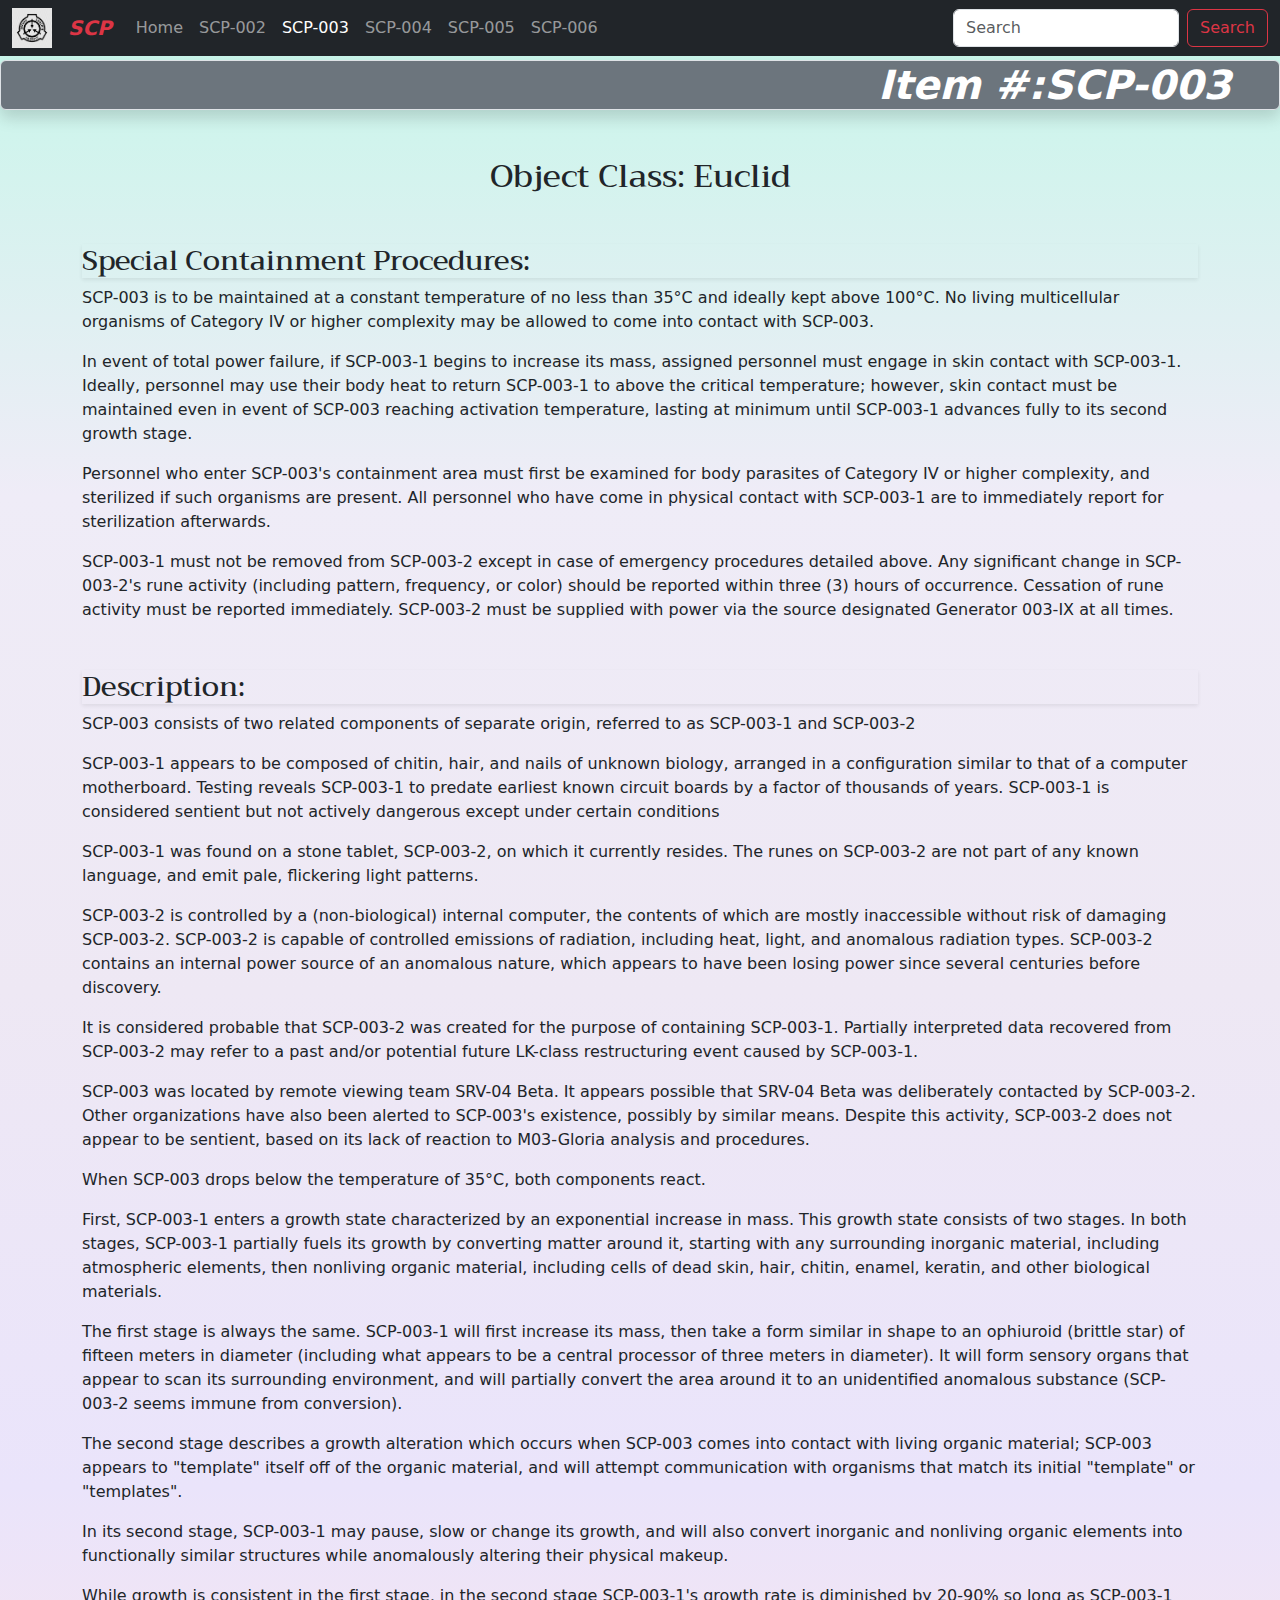
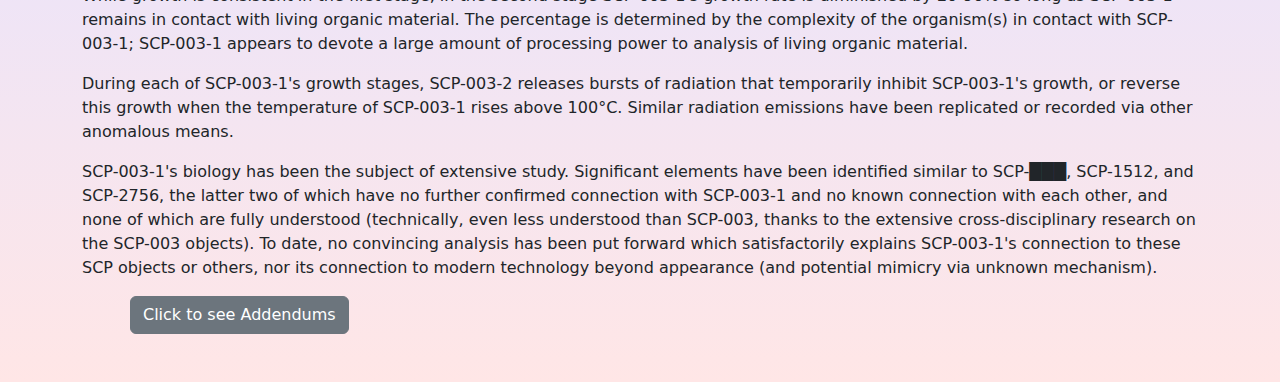
<file: SCP/SCP-003.html>
<!DOCTYPE html>
<html lang="en">
<head>
    <meta charset="UTF-8">
    <meta name="viewport" content="width=device-width, initial-scale=1.0">
    <title>Document</title>
    <link href="https://cdn.jsdelivr.net/npm/bootstrap@5.3.3/dist/css/bootstrap.min.css" rel="stylesheet">
    <link rel="stylesheet" href="https://fonts.googleapis.com/css?family=Trirong">
    <link rel="stylesheet" href="styles/styles.css">
</head>
<body>
    <nav class="navbar navbar-expand-lg navbar-dark bg-dark">
        <div class="container-fluid">
            <img src="scp images/icon.jpg" alt="" style="height: 40px;">
           
            <a class="navbar-brand text-danger fw-bold fst-italic ms-3" href="#">
                <i class="fas fa-shield-alt"></i   >SCP
            </a>
    
            <button class="navbar-toggler" type="button" data-bs-toggle="collapse" data-bs-target="#navbarSupportedContent" aria-controls="navbarSupportedContent" aria-expanded="false" aria-label="Toggle navigation">
                <span class="navbar-toggler-icon"></span>
            </button>
    
         
            <div class="collapse navbar-collapse" id="navbarSupportedContent">
                <ul class="navbar-nav me-auto mb-2 mb-lg-0">
                    <li class="nav-item">
                        <a class="nav-link " href="index.html">Home</a>
                    </li>
                    <li class="nav-item">
                        <a class="nav-link " href="SCP-002.html">SCP-002</a>
                    </li>
                    <li class="nav-item">
                        <a class="nav-link nav-item active" href="SCP-003.html">SCP-003</a>
                    </li>
                    <li class="nav-item">
                        <a class="nav-link" href="SCP-004.html">SCP-004</a>
                    </li>
                    <li class="nav-item">
                        <a class="nav-link" href="SCP-005.html">SCP-005</a>
                    </li>
                    <li class="nav-item">
                        <a class="nav-link" href="SCP-006.html">SCP-006</a>
                    </li>
                </ul>
    
                <!-- Search Form -->
                <form class="d-flex">
                    <input class="form-control me-2" type="search" placeholder="Search" aria-label="Search">
                    <button class="btn btn-outline-danger" type="submit">Search</button>
                </form>
            </div>
        </div>
    </nav>
    <div class="text-end">
        <h1 class=" pe-5 mt-1 text-white bg-secondary  rounded border shadow fw-bold fst-italic">Item #:SCP-003</h1>
    </div>
    <div class="container my-5"> 
        <h2 >Object Class: Euclid</h2>
    </div>
    <div class="container my-5">
        <h3 class="shadow-sm">Special Containment Procedures:</h3>
        <p>SCP-003 is to be maintained at a constant temperature of no less than 35°C and ideally kept above 100°C. No living multicellular organisms of Category IV or higher complexity may be allowed to come into contact with SCP-003.</p>
        <p>In event of total power failure, if SCP-003-1 begins to increase its mass, assigned personnel must engage in skin contact with SCP-003-1. Ideally, personnel may use their body heat to return SCP-003-1 to above the critical temperature; however, skin contact must be maintained even in event of SCP-003 reaching activation temperature, lasting at minimum until SCP-003-1 advances fully to its second growth stage.</p>
        <p>Personnel who enter SCP-003's containment area must first be examined for body parasites of Category IV or higher complexity, and sterilized if such organisms are present. All personnel who have come in physical contact with SCP-003-1 are to immediately report for sterilization afterwards.</p>
        <p>SCP-003-1 must not be removed from SCP-003-2 except in case of emergency procedures detailed above. Any significant change in SCP-003-2's rune activity (including pattern, frequency, or color) should be reported within three (3) hours of occurrence. Cessation of rune activity must be reported immediately. SCP-003-2 must be supplied with power via the source designated Generator 003-IX at all times.</p>
    </div>
    <div class="container my-5">
        <h3 class="shadow-sm">Description:</h3>
            <p>SCP-003 consists of two related components of separate origin, referred to as SCP-003-1 and SCP-003-2</p>
            <p>SCP-003-1 appears to be composed of chitin, hair, and nails of unknown biology, arranged in a configuration similar to that of a computer motherboard. Testing reveals SCP-003-1 to predate earliest known circuit boards by a factor of thousands of years. SCP-003-1 is considered sentient but not actively dangerous except under certain conditions</p>
            <p>SCP-003-1 was found on a stone tablet, SCP-003-2, on which it currently resides. The runes on SCP-003-2 are not part of any known language, and emit pale, flickering light patterns.</p>
            <p>SCP-003-2 is controlled by a (non-biological) internal computer, the contents of which are mostly inaccessible without risk of damaging SCP-003-2. SCP-003-2 is capable of controlled emissions of radiation, including heat, light, and anomalous radiation types. SCP-003-2 contains an internal power source of an anomalous nature, which appears to have been losing power since several centuries before discovery.</p>
            <p>It is considered probable that SCP-003-2 was created for the purpose of containing SCP-003-1. Partially interpreted data recovered from SCP-003-2 may refer to a past and/or potential future LK-class restructuring event caused by SCP-003-1.</p>
            <p>SCP-003 was located by remote viewing team SRV-04 Beta. It appears possible that SRV-04 Beta was deliberately contacted by SCP-003-2. Other organizations have also been alerted to SCP-003's existence, possibly by similar means. Despite this activity, SCP-003-2 does not appear to be sentient, based on its lack of reaction to M03-Gloria analysis and procedures.</p>
            <p>When SCP-003 drops below the temperature of 35°C, both components react.</p>
            <p>First, SCP-003-1 enters a growth state characterized by an exponential increase in mass. This growth state consists of two stages. In both stages, SCP-003-1 partially fuels its growth by converting matter around it, starting with any surrounding inorganic material, including atmospheric elements, then nonliving organic material, including cells of dead skin, hair, chitin, enamel, keratin, and other biological materials.</p>
            <p>The first stage is always the same. SCP-003-1 will first increase its mass, then take a form similar in shape to an ophiuroid (brittle star) of fifteen meters in diameter (including what appears to be a central processor of three meters in diameter). It will form sensory organs that appear to scan its surrounding environment, and will partially convert the area around it to an unidentified anomalous substance (SCP-003-2 seems immune from conversion). </p>
            <p>The second stage describes a growth alteration which occurs when SCP-003 comes into contact with living organic material; SCP-003 appears to "template" itself off of the organic material, and will attempt communication with organisms that match its initial "template" or "templates".</p>
            <p>In its second stage, SCP-003-1 may pause, slow or change its growth, and will also convert inorganic and nonliving organic elements into functionally similar structures while anomalously altering their physical makeup.</p>
            <p>While growth is consistent in the first stage, in the second stage SCP-003-1's growth rate is diminished by 20-90% so long as SCP-003-1 remains in contact with living organic material. The percentage is determined by the complexity of the organism(s) in contact with SCP-003-1; SCP-003-1 appears to devote a large amount of processing power to analysis of living organic material.</p>
            <p>During each of SCP-003-1's growth stages, SCP-003-2 releases bursts of radiation that temporarily inhibit SCP-003-1's growth, or reverse this growth when the temperature of SCP-003-1 rises above 100°C. Similar radiation emissions have been replicated or recorded via other anomalous means.</p>
            <p>SCP-003-1's biology has been the subject of extensive study. Significant elements have been identified similar to SCP-███, SCP-1512, and SCP-2756, the latter two of which have no further confirmed connection with SCP-003-1 and no known connection with each other, and none of which are fully understood (technically, even less understood than SCP-003, thanks to the extensive cross-disciplinary research on the SCP-003 objects). To date, no convincing analysis has been put forward which satisfactorily explains SCP-003-1's connection to these SCP objects or others, nor its connection to modern technology beyond appearance (and potential mimicry via unknown mechanism).</p>
    

    <!-- Button to open the modal -->
    <button type="button" class="btn btn-secondary ms-5" data-bs-toggle="modal" data-bs-target="#scpModal">
        Click to see Addendums
    </button>

    <!-- Full Screen Modal -->
    <div class="modal fade" id="scpModal" tabindex="-1" aria-labelledby="scpModal" aria-hidden="true">
        <div class="modal-dialog modal-fullscreen">
            <div class="modal-content">
                <div class="modal-header bg-secondary text-white">
                    <h5 class="modal-title h1" id="scpModal">Addendums</h5>
                    <button type="button" class="btn-close" data-bs-dismiss="modal" aria-label="Close"></button>
                </div>
                <div class="modal-body">
                    <!-- Your modal content goes here -->
                    <div id="modalBg" class="container my-5 ">
                        <h3>Addendum 003-01:</h3>
                        <p>Acting on information gathered from linguistic analysis of SCP-003-2's runes and comparative data analysis, Research Team M03-Gloria has managed to establish a link between SCP-003 and <p class="text-center text-danger fw-bold">[DATA EXPUNGED]</p> for analysis of functions. SCP-003-1 must now be considered sentient, and is to be kept a minimum of 1 km from <p class="text-center text-danger fw-bold">[DATA EXPUNGED]</p>and the resulting "by-product" at all times.</p>
                        <h3>Addendum 003-02:</h3>
                        <p>SCP-003-2's power loss has been exacerbated by the procedures performed by M03-Gloria. On orders of O5-10, M03-Gloria will continue procedures.</p>
                        <h3>Addendum 003-03:</h3>
                        <p>During M03-Gloria procedures, SCP-003-1 doubled its mass and began rapid structural growth. Temperature was immediately returned to 100°C. Growth and mass increase of SCP-003-1 continued for 9 minutes and 6 seconds, at which time a sustained radiation spike was produced by SCP-003-2. In response, SCP-003-1 returned to its normal state in 3 minutes and 39 seconds. New growth dissolved into a dusty residue which was collected for analysis. Both SCP-003-1 and SCP-003-2 ceased all detectable activity. SCP-003-2 did not resume activity until connected to external power source. SCP-003-2's runes glowed uniformly gray and did not resume normal activity for three (3) hours. SCP-003-2 no longer appears to be able to maintain containment area at a temperature above 35°C without external power supplied by Generators 003-III through IX.</p>
                        <h3>Addendum 003-04:</h3>
                        <p>The procedure detailed in Addendum 003-03 was repeated, and SCP-003-1 again entered a growth state. After 10 minutes and 13 seconds, SCP-003-2 once again produced a sustained radiation spike. SCP-003-1's growth stopped for 36 seconds, then resumed at its previous pace.
                
                            On quadrupling its mass, SCP-003-1 formed a coherent outer shell and body. After appearing to scan its environment and partially converting its environment, SCP-003-1 then breached containment, entering the observation gallery where nine members of M03-Gloria were present. On physical contact with team members, SCP-003-1 encompassed them in rapidly-grown appendages and stopped growth for 15 minutes. SCP-003-1 then resumed growth, and rearranged the component parts of the center of its form to the shape of a three-meter-tall female humanoid, with peripheral "tentacles" shifting to extrude primarily from SCP-003-1's newly formed "hair" and spine. SCP-003-1 then produced rudimentary vocalizations in an apparent initial attempt to communicate with researchers. <p class="text-center text-danger fw-bold">[DATA EXPUNGED]</p>
                            
                            An unknown individual approached the compromised containment area in company of a full squad of agents. The individual claimed to be acting on orders of O5-10 and attempted communication with SCP-003-1. <p class="text-center text-danger fw-bold"></p>
                            
                            Following this incident, Agent Jackson of M03-Gloria successfully restored power to SCP-003-2 and activated backup generators to return the temperature to 100°C. SCP-003-1 returned to its normal state in 21 minutes and 7 seconds, and was successfully re-contained without incident.
                            
                            All nine members of M03-Gloria affected by SCP-003-1 were afterwards found to be physically unharmed, with no residual effects besides psychological trauma. The converted materials of SCP-003's former containment area did not dissolve and are now under analysis.</p>
                            <h3>Addendum 003-05:</h3>
                            <p>In light of the previous incident, O5-10 was removed from the O5 Council by joint decision of O5-██, O5-██, and O5-██. M03-Gloria procedures have been indefinitely suspended.</p>
                    </div>
                </div>
                <div class="modal-footer">
                    <button type="button" class="btn btn-secondary" data-bs-dismiss="modal">Close</button>
                </div>
            </div>
        </div>
    </div>
</div>

    <!-- Include Bootstrap 5 JavaScript bundle -->
    <script src="https://cdn.jsdelivr.net/npm/bootstrap@5.3.3/dist/js/bootstrap.bundle.min.js"></script>
</body>
</html>
</file>
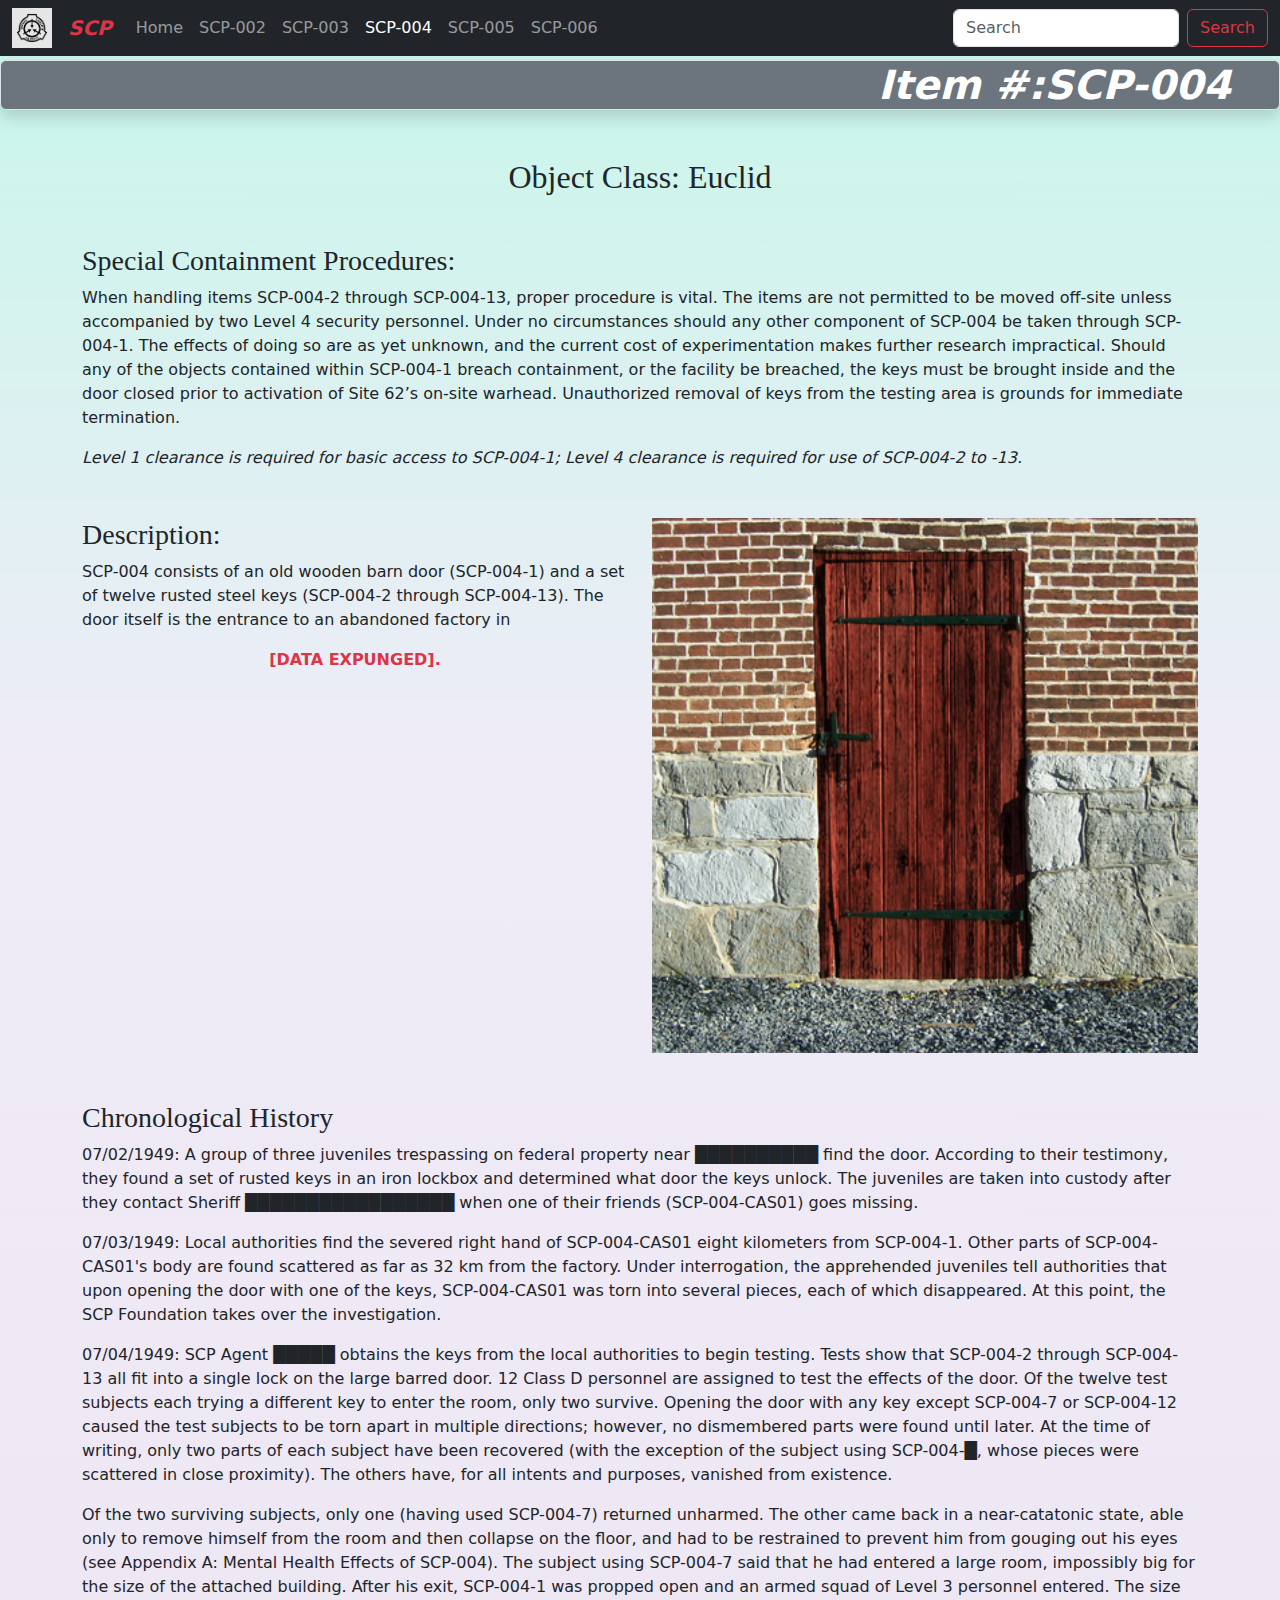
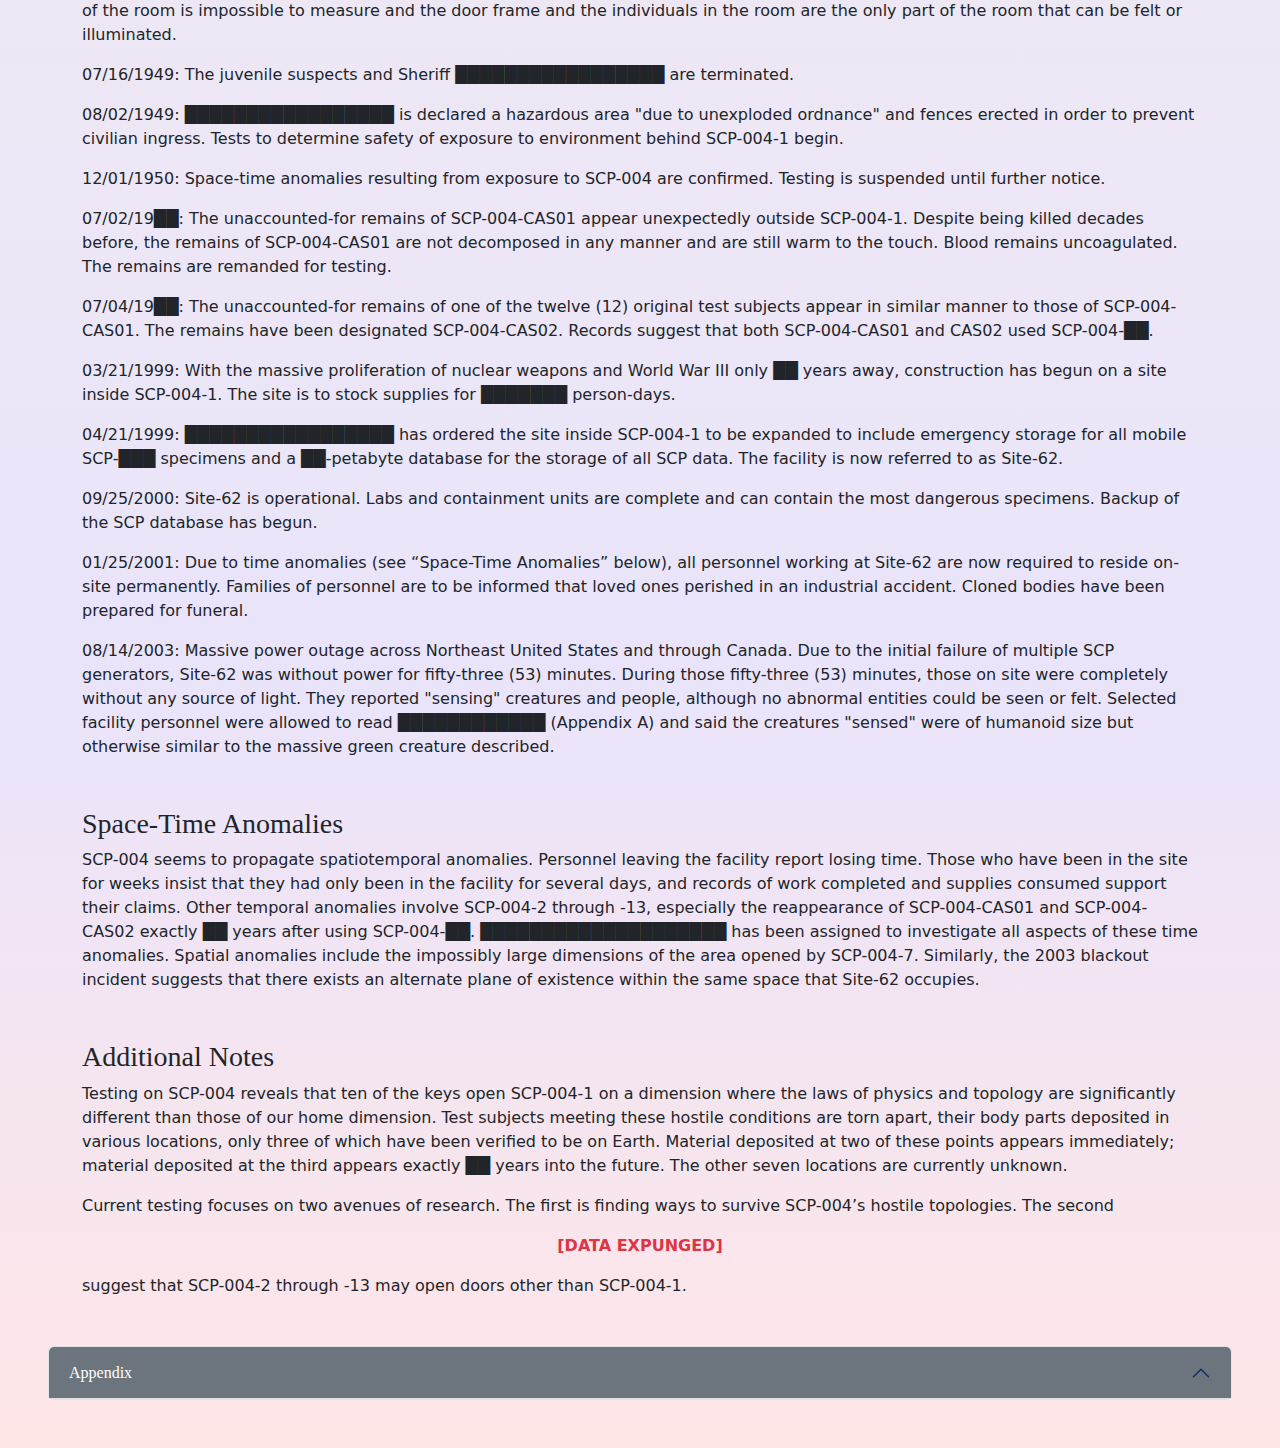
<file: SCP/SCP-004 copy.html>
<!DOCTYPE html>
<html lang="en">
<head>
    <meta charset="UTF-8">
    <meta name="viewport" content="width=device-width, initial-scale=1.0">
    <title>Document</title>
    <link rel="stylesheet" href="styles/styles.css">
    <link href="https://cdn.jsdelivr.net/npm/bootstrap@5.3.3/dist/css/bootstrap.min.css" rel="stylesheet" integrity="sha384-QWTKZyjpPEjISv5WaRU9OFeRpok6YctnYmDr5pNlyT2bRjXh0JMhjY6hW+ALEwIH" crossorigin="anonymous">
</head>
<body>
    <nav class="navbar navbar-expand-lg navbar-dark bg-dark">
        <div class="container-fluid">
            <img src="scp images/icon.jpg" alt="" style="height: 40px;">
          
            <a class="navbar-brand text-danger fw-bold fst-italic ms-3" href="#">
                <i class="fas fa-shield-alt"></i   >SCP
            </a>
    
         
            <button class="navbar-toggler" type="button" data-bs-toggle="collapse" data-bs-target="#navbarSupportedContent" aria-controls="navbarSupportedContent" aria-expanded="false" aria-label="Toggle navigation">
                <span class="navbar-toggler-icon"></span>
            </button>
    
          
            <div class="collapse navbar-collapse" id="navbarSupportedContent">
                <ul class="navbar-nav me-auto mb-2 mb-lg-0">
                    <li class="nav-item">
                        <a class="nav-link " href="index.html">Home</a>
                    </li>
                    <li class="nav-item">
                        <a class="nav-link " href="SCP-002.html">SCP-002</a>
                    </li>
                    <li class="nav-item">
                        <a class="nav-link" href="SCP-003.html">SCP-003</a>
                    </li>
                    <li class="nav-item">
                        <a class="nav-link nav-item active" href="SCP-004.html">SCP-004</a>
                    </li>
                    <li class="nav-item">
                        <a class="nav-link" href="SCP-005.html">SCP-005</a>
                    </li>
                    <li class="nav-item">
                        <a class="nav-link" href="SCP-006.html">SCP-006</a>
                    </li>
                </ul>
    
              
                <form class="d-flex">
                    <input class="form-control me-2" type="search" placeholder="Search" aria-label="Search">
                    <button class="btn btn-outline-danger" type="submit">Search</button>
                </form>
            </div>
        </div>
    </nav>
    <div class="text-end">
        <h1 class=" pe-5 mt-1 text-white bg-secondary  rounded border shadow fw-bold fst-italic">Item #:SCP-004</h1>
    </div>
    <div class="container my-5">
        <h2>Object Class: Euclid</h2>
    </div>
    <div class="container my-5">
        <h3>Special Containment Procedures:</h3>
        <p>When handling items SCP-004-2 through SCP-004-13, proper procedure is vital. The items are not permitted to be moved off-site unless accompanied by two Level 4 security personnel. Under no circumstances should any other component of SCP-004 be taken through SCP-004-1. The effects of doing so are as yet unknown, and the current cost of experimentation makes further research impractical. Should any of the objects contained within SCP-004-1 breach containment, or the facility be breached, the keys must be brought inside and the door closed prior to activation of Site 62’s on-site warhead. Unauthorized removal of keys from the testing area is grounds for immediate termination.</p>
        <p class="fst-italic">Level 1 clearance is required for basic access to SCP-004-1; Level 4 clearance is required for use of SCP-004-2 to -13.</p>
    </div>
    <div class="container my-5 ">
        <div class="row">
            <div class="col align-items-end">
                <h3>Description:</h3>
                <p>SCP-004 consists of an old wooden barn door (SCP-004-1) and a set of twelve rusted steel keys (SCP-004-2 through SCP-004-13). The door itself is the entrance to an abandoned factory in 
            
                 <p class="text-center text-danger fw-bold">[DATA EXPUNGED].</p></p>
            </div>
            <img  class="col-md-6 rounded" src="scp images/SCP004_door.jpg" alt="Red door">
        </div>
    </div>
    <div class="container my-5">
        <h3>Chronological History</h3>
        <p>07/02/1949: A group of three juveniles trespassing on federal property near ██████████ find the door. According to their testimony, they found a set of rusted keys in an iron lockbox and determined what door the keys unlock. The juveniles are taken into custody after they contact Sheriff █████████████████ when one of their friends (SCP-004-CAS01) goes missing.</p>
        <p>07/03/1949: Local authorities find the severed right hand of SCP-004-CAS01 eight kilometers from SCP-004-1. Other parts of SCP-004-CAS01's body are found scattered as far as 32 km from the factory. Under interrogation, the apprehended juveniles tell authorities that upon opening the door with one of the keys, SCP-004-CAS01 was torn into several pieces, each of which disappeared. At this point, the SCP Foundation takes over the investigation.</p>
        <p>07/04/1949: SCP Agent █████ obtains the keys from the local authorities to begin testing. Tests show that SCP-004-2 through SCP-004-13 all fit into a single lock on the large barred door. 12 Class D personnel are assigned to test the effects of the door. Of the twelve test subjects each trying a different key to enter the room, only two survive. Opening the door with any key except SCP-004-7 or SCP-004-12 caused the test subjects to be torn apart in multiple directions; however, no dismembered parts were found until later. At the time of writing, only two parts of each subject have been recovered (with the exception of the subject using SCP-004-█, whose pieces were scattered in close proximity). The others have, for all intents and purposes, vanished from existence.</p>
        <p>Of the two surviving subjects, only one (having used SCP-004-7) returned unharmed. The other came back in a near-catatonic state, able only to remove himself from the room and then collapse on the floor, and had to be restrained to prevent him from gouging out his eyes (see Appendix A: Mental Health Effects of SCP-004). The subject using SCP-004-7 said that he had entered a large room, impossibly big for the size of the attached building. After his exit, SCP-004-1 was propped open and an armed squad of Level 3 personnel entered. The size of the room is impossible to measure and the door frame and the individuals in the room are the only part of the room that can be felt or illuminated.</p>
        <p>07/16/1949: The juvenile suspects and Sheriff █████████████████ are terminated.</p>
        <p>08/02/1949: █████████████████ is declared a hazardous area "due to unexploded ordnance" and fences erected in order to prevent civilian ingress. Tests to determine safety of exposure to environment behind SCP-004-1 begin.</p>
        <p>12/01/1950: Space-time anomalies resulting from exposure to SCP-004 are confirmed. Testing is suspended until further notice.</p>
        <p>07/02/19██: The unaccounted-for remains of SCP-004-CAS01 appear unexpectedly outside SCP-004-1. Despite being killed decades before, the remains of SCP-004-CAS01 are not decomposed in any manner and are still warm to the touch. Blood remains uncoagulated. The remains are remanded for testing.</p>
        <p>07/04/19██: The unaccounted-for remains of one of the twelve (12) original test subjects appear in similar manner to those of SCP-004-CAS01. The remains have been designated SCP-004-CAS02. Records suggest that both SCP-004-CAS01 and CAS02 used SCP-004-██.</p>
        <p>03/21/1999: With the massive proliferation of nuclear weapons and World War III only ██ years away, construction has begun on a site inside SCP-004-1. The site is to stock supplies for ███████ person-days.</p>
        <p>04/21/1999: █████████████████ has ordered the site inside SCP-004-1 to be expanded to include emergency storage for all mobile SCP-███ specimens and a ██-petabyte database for the storage of all SCP data. The facility is now referred to as Site-62.</p>
        <p>09/25/2000: Site-62 is operational. Labs and containment units are complete and can contain the most dangerous specimens. Backup of the SCP database has begun.</p>
        <p>01/25/2001: Due to time anomalies (see “Space-Time Anomalies” below), all personnel working at Site-62 are now required to reside on-site permanently. Families of personnel are to be informed that loved ones perished in an industrial accident. Cloned bodies have been prepared for funeral.</p>
        <p>08/14/2003: Massive power outage across Northeast United States and through Canada. Due to the initial failure of multiple SCP generators, Site-62 was without power for fifty-three (53) minutes. During those fifty-three (53) minutes, those on site were completely without any source of light. They reported "sensing" creatures and people, although no abnormal entities could be seen or felt. Selected facility personnel were allowed to read ████████████ (Appendix A) and said the creatures "sensed" were of humanoid size but otherwise similar to the massive green creature described.</p>
    </div>
    <div class="container my-5">
        <h3>Space-Time Anomalies</h3>
        <p>SCP-004 seems to propagate spatiotemporal anomalies. Personnel leaving the facility report losing time. Those who have been in the site for weeks insist that they had only been in the facility for several days, and records of work completed and supplies consumed support their claims. Other temporal anomalies involve SCP-004-2 through -13, especially the reappearance of SCP-004-CAS01 and SCP-004-CAS02 exactly ██ years after using SCP-004-██. ████████████████████ has been assigned to investigate all aspects of these time anomalies. Spatial anomalies include the impossibly large dimensions of the area opened by SCP-004-7. Similarly, the 2003 blackout incident suggests that there exists an alternate plane of existence within the same space that Site-62 occupies.</p>
    </div>
    <div class="container my-5">
        <h3>Additional Notes</h3>
        <p>Testing on SCP-004 reveals that ten of the keys open SCP-004-1 on a dimension where the laws of physics and topology are significantly different than those of our home dimension. Test subjects meeting these hostile conditions are torn apart, their body parts deposited in various locations, only three of which have been verified to be on Earth. Material deposited at two of these points appears immediately; material deposited at the third appears exactly ██ years into the future. The other seven locations are currently unknown.</p>
        <p>Current testing focuses on two avenues of research. The first is finding ways to survive SCP-004’s hostile topologies. The second <p class="text-center text-danger fw-bold">[DATA EXPUNGED]</p> suggest that SCP-004-2 through -13 may open doors other than SCP-004-1.</p>
    </div>
    <div class="accordion m-5" id="accordionscp">
        <div class="accordion-item">
          <h2 class="accordion-header" id="headingOne">
                <!-- styling for accordion-->
            <button class="accordion-button bg-secondary text-white" type="button" data-bs-toggle="collapse" data-bs-target="#collapseOne" aria-expanded="true" aria-controls="collapseOne">
                Appendix
            </button>
            
              <!-- set the accordion to collapse on button push-->
          <div id="collapseOne" class="accordion-collapse collapse " aria-labelledby="headingOne" data-bs-parent="#accordionscp">
            <div class="accordion-body">
                <div class="container my-5">
                    <h3>Appendix A: Mental Health Effects of SCP-004-12</h3>
                    <p>All Class D personnel using SCP-004-12 return in a catatonic state, unable to speak. Some may have enough energy left to try to claw out their eyes. Of the 16 subjects, only 4 have survived. Only one has regained speech, following long-term psychotherapy. He was able to tell the psychiatrist that he saw a massive green creature, so large that much of its body extended beyond his field of view. He reported innate fear and sudden recognition, “as if it were something buried deep in [his] primal fears,” and forced implantation of “incomprehensible” memories. Subject displays acute anterograde and retrograde amnesia.</p>
                </div>
            </div>
            
            <div class="accordion-item">
                <h2 class="accordion-header" id="headingOne">
                   
                  <button class="accordion-button bg-secondary text-white" type="button" data-bs-toggle="collapse" data-bs-target="#collapseOne" aria-expanded="true" aria-controls="collapseOne">
                    Appendix
                  </button>
                
                  
                <div id="collapseOne" class="accordion-collapse collapse " aria-labelledby="headingOne" data-bs-parent="#accordionscp">
                  <div class="accordion-body">
                    <div class="container my-5">
                        <h3>Appendix B: Additional Information</h3>
                        <p>Item #: SCP-004-14 SCP-004-14</p>
                        <p>Date of Discovery: 09/02/1950</p>
                        <p>Origin of Object: Object was discovered elsewhere in factory area, in the previously undiscovered manager's office.</p>
                        <p>Description: Object appears as a large, unvarnished wooden box. The box may be unlocked by the "safe" key, SCP-004-7, as well as five of the "unsafe" keys (see Document SCP-004-1).</p>
                        <p>Upon unlocking SCP-004-14 with SCP-004-7, the box opens automatically on hinges. The volume of the space inside is precisely five times greater than the outer dimensions imply. Items placed within while the lid remains open do not affect the weight or any other properties of the box. When the lid is closed and locked, however, all items inside vanish irretrievably. Personnel locked inside the box are also irretrievable, although losing personnel in this fashion appears to affect significantly the dreams experienced by <p class="text-center text-danger fw-bold">[DATA EXPUNGED].</p></p>
                    </div>
                  </div>
          </div>
        </div>

    <script src="https://cdn.jsdelivr.net/npm/bootstrap@5.3.3/dist/js/bootstrap.bundle.min.js" integrity="sha384-YvpcrYf0tY3lHB60NNkmXc5s9fDVZLESaAA55NDzOxhy9GkcIdslK1eN7N6jIeHz" crossorigin="anonymous"></script> 
</body>
</html>
</file>
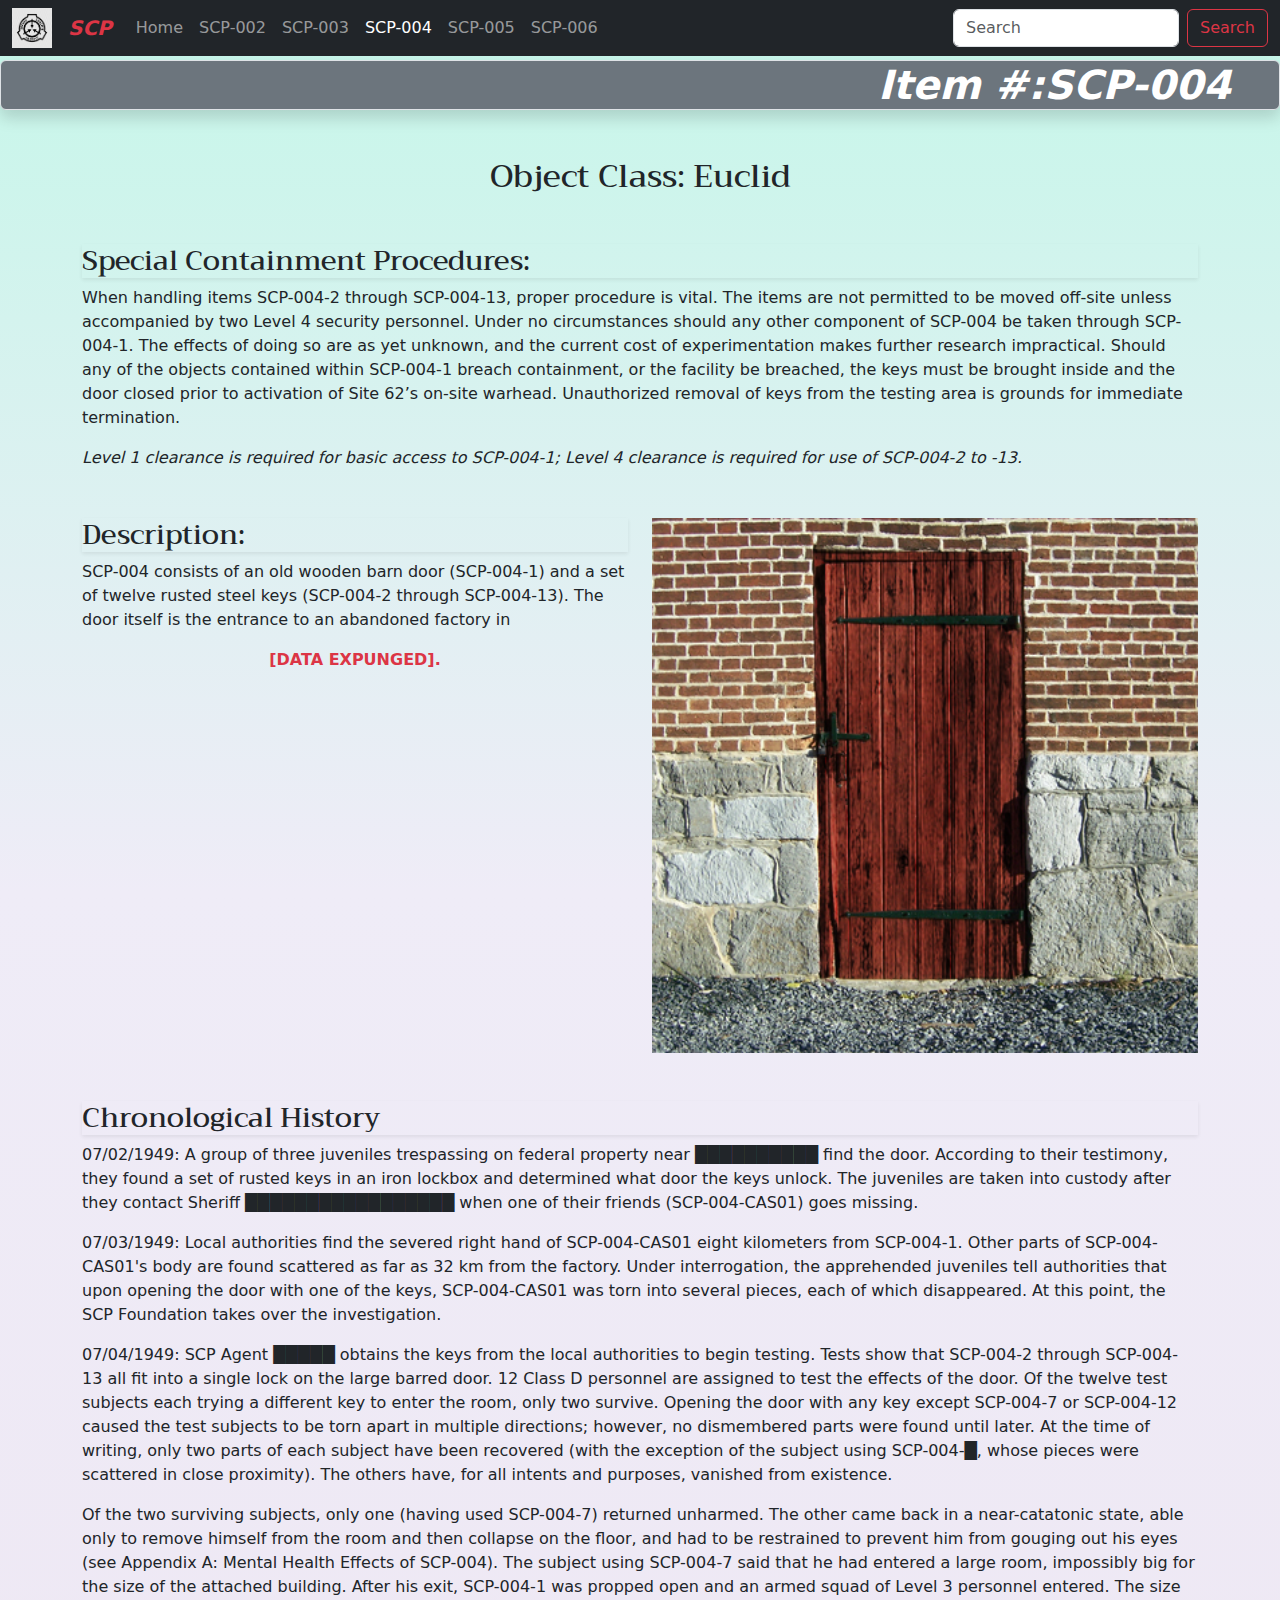
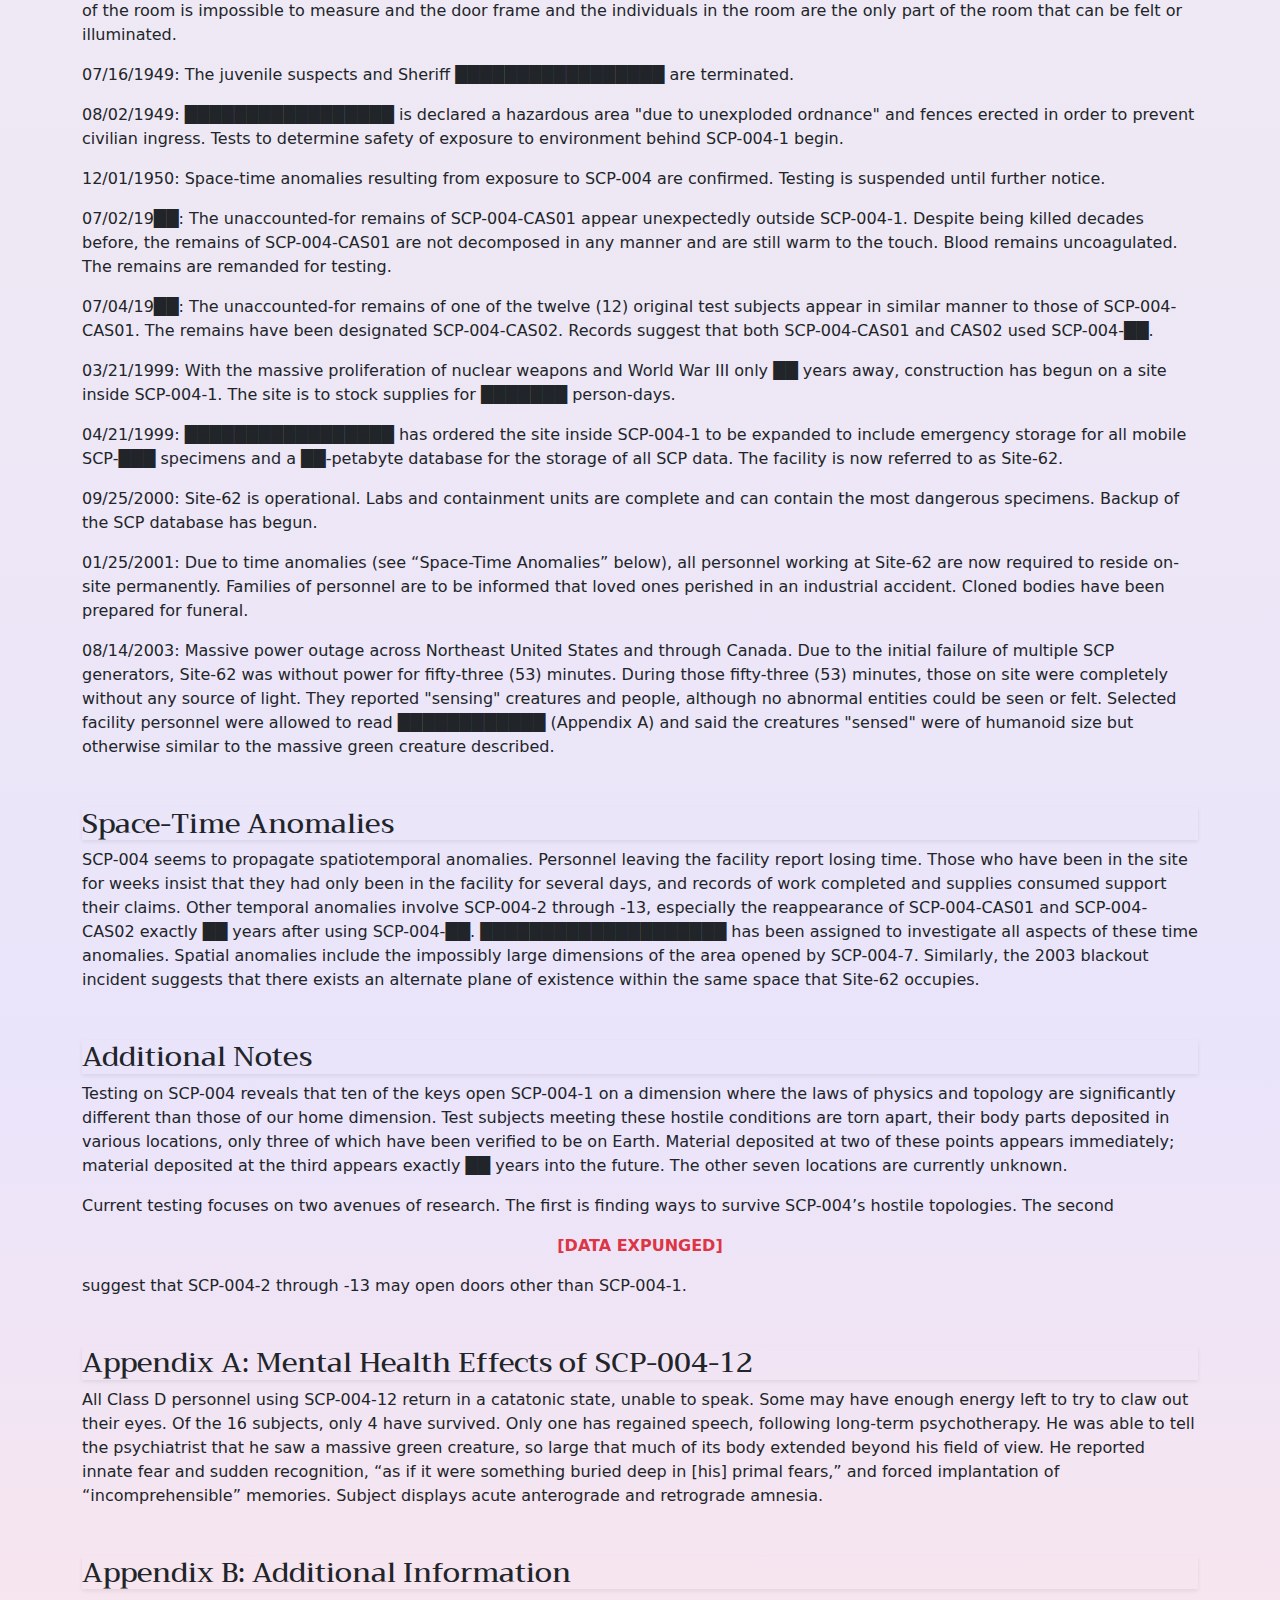
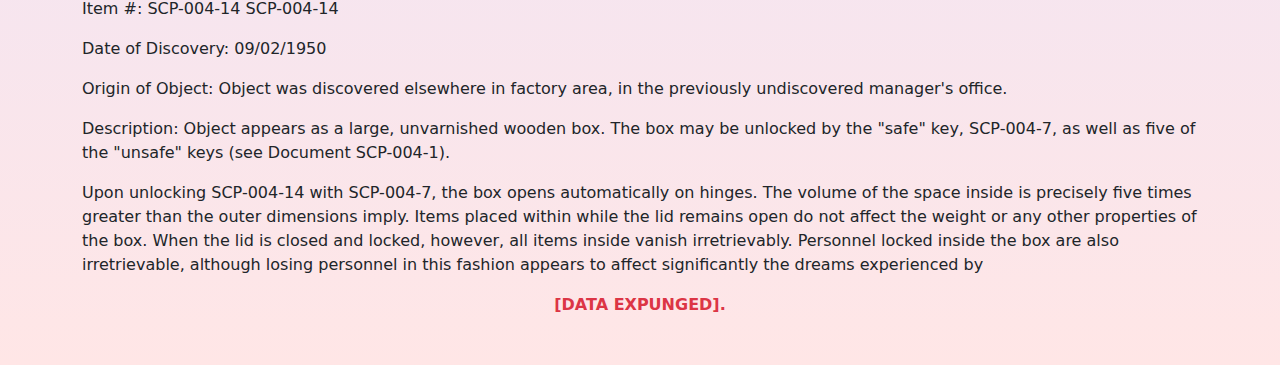
<file: SCP/SCP-004.html>
<!DOCTYPE html>
<html lang="en">
<head>
    <meta charset="UTF-8">
    <meta name="viewport" content="width=device-width, initial-scale=1.0">
    <title>Document</title>
    <link rel="stylesheet" href="styles/styles.css">
    <link rel="stylesheet" href="https://fonts.googleapis.com/css?family=Trirong">
    <link href="https://cdn.jsdelivr.net/npm/bootstrap@5.3.3/dist/css/bootstrap.min.css" rel="stylesheet" integrity="sha384-QWTKZyjpPEjISv5WaRU9OFeRpok6YctnYmDr5pNlyT2bRjXh0JMhjY6hW+ALEwIH" crossorigin="anonymous">
</head>
<body>
    <nav class="navbar navbar-expand-lg navbar-dark bg-dark">
        <div class="container-fluid">
            <img src="scp images/icon.jpg" alt="" style="height: 40px;">
          
            <a class="navbar-brand text-danger fw-bold fst-italic ms-3" href="#">
                <i class="fas fa-shield-alt"></i   >SCP
            </a>
    
         
            <button class="navbar-toggler" type="button" data-bs-toggle="collapse" data-bs-target="#navbarSupportedContent" aria-controls="navbarSupportedContent" aria-expanded="false" aria-label="Toggle navigation">
                <span class="navbar-toggler-icon"></span>
            </button>
    
          
            <div class="collapse navbar-collapse" id="navbarSupportedContent">
                <ul class="navbar-nav me-auto mb-2 mb-lg-0">
                    <li class="nav-item">
                        <a class="nav-link " href="index.html">Home</a>
                    </li>
                    <li class="nav-item">
                        <a class="nav-link " href="SCP-002.html">SCP-002</a>
                    </li>
                    <li class="nav-item">
                        <a class="nav-link" href="SCP-003.html">SCP-003</a>
                    </li>
                    <li class="nav-item">
                        <a class="nav-link nav-item active" href="SCP-004.html">SCP-004</a>
                    </li>
                    <li class="nav-item">
                        <a class="nav-link" href="SCP-005.html">SCP-005</a>
                    </li>
                    <li class="nav-item">
                        <a class="nav-link" href="SCP-006.html">SCP-006</a>
                    </li>
                </ul>
    
              
                <form class="d-flex">
                    <input class="form-control me-2" type="search" placeholder="Search" aria-label="Search">
                    <button class="btn btn-outline-danger" type="submit">Search</button>
                </form>
            </div>
        </div>
    </nav>
    <div class="text-end">
        <h1 class=" pe-5 mt-1 text-white bg-secondary  rounded border shadow fw-bold fst-italic">Item #:SCP-004</h1>
    </div>
    <div class="container my-5">
        <h2>Object Class: Euclid</h2>
    </div>
    <div class="container my-5">
        <h3 class="shadow-sm">Special Containment Procedures:</h3>
        <p>When handling items SCP-004-2 through SCP-004-13, proper procedure is vital. The items are not permitted to be moved off-site unless accompanied by two Level 4 security personnel. Under no circumstances should any other component of SCP-004 be taken through SCP-004-1. The effects of doing so are as yet unknown, and the current cost of experimentation makes further research impractical. Should any of the objects contained within SCP-004-1 breach containment, or the facility be breached, the keys must be brought inside and the door closed prior to activation of Site 62’s on-site warhead. Unauthorized removal of keys from the testing area is grounds for immediate termination.</p>
        <p class="fst-italic">Level 1 clearance is required for basic access to SCP-004-1; Level 4 clearance is required for use of SCP-004-2 to -13.</p>
    </div>
    <div class="container my-5">
        <div class="row">
            <div class="col">
                <h3 class="shadow-sm">Description:</h3>
                <p>SCP-004 consists of an old wooden barn door (SCP-004-1) and a set of twelve rusted steel keys (SCP-004-2 through SCP-004-13). The door itself is the entrance to an abandoned factory in 
            
                 <p class="text-center text-danger fw-bold">[DATA EXPUNGED].</p></p>
            </div>
            <img  class="col-md-6 rounded" src="scp images/SCP004_door.jpg" alt="Red door">
        </div>
    </div>
    <div class="container my-5">
        <h3 class="shadow-sm">Chronological History</h3>
        <p>07/02/1949: A group of three juveniles trespassing on federal property near ██████████ find the door. According to their testimony, they found a set of rusted keys in an iron lockbox and determined what door the keys unlock. The juveniles are taken into custody after they contact Sheriff █████████████████ when one of their friends (SCP-004-CAS01) goes missing.</p>
        <p>07/03/1949: Local authorities find the severed right hand of SCP-004-CAS01 eight kilometers from SCP-004-1. Other parts of SCP-004-CAS01's body are found scattered as far as 32 km from the factory. Under interrogation, the apprehended juveniles tell authorities that upon opening the door with one of the keys, SCP-004-CAS01 was torn into several pieces, each of which disappeared. At this point, the SCP Foundation takes over the investigation.</p>
        <p>07/04/1949: SCP Agent █████ obtains the keys from the local authorities to begin testing. Tests show that SCP-004-2 through SCP-004-13 all fit into a single lock on the large barred door. 12 Class D personnel are assigned to test the effects of the door. Of the twelve test subjects each trying a different key to enter the room, only two survive. Opening the door with any key except SCP-004-7 or SCP-004-12 caused the test subjects to be torn apart in multiple directions; however, no dismembered parts were found until later. At the time of writing, only two parts of each subject have been recovered (with the exception of the subject using SCP-004-█, whose pieces were scattered in close proximity). The others have, for all intents and purposes, vanished from existence.</p>
        <p>Of the two surviving subjects, only one (having used SCP-004-7) returned unharmed. The other came back in a near-catatonic state, able only to remove himself from the room and then collapse on the floor, and had to be restrained to prevent him from gouging out his eyes (see Appendix A: Mental Health Effects of SCP-004). The subject using SCP-004-7 said that he had entered a large room, impossibly big for the size of the attached building. After his exit, SCP-004-1 was propped open and an armed squad of Level 3 personnel entered. The size of the room is impossible to measure and the door frame and the individuals in the room are the only part of the room that can be felt or illuminated.</p>
        <p>07/16/1949: The juvenile suspects and Sheriff █████████████████ are terminated.</p>
        <p>08/02/1949: █████████████████ is declared a hazardous area "due to unexploded ordnance" and fences erected in order to prevent civilian ingress. Tests to determine safety of exposure to environment behind SCP-004-1 begin.</p>
        <p>12/01/1950: Space-time anomalies resulting from exposure to SCP-004 are confirmed. Testing is suspended until further notice.</p>
        <p>07/02/19██: The unaccounted-for remains of SCP-004-CAS01 appear unexpectedly outside SCP-004-1. Despite being killed decades before, the remains of SCP-004-CAS01 are not decomposed in any manner and are still warm to the touch. Blood remains uncoagulated. The remains are remanded for testing.</p>
        <p>07/04/19██: The unaccounted-for remains of one of the twelve (12) original test subjects appear in similar manner to those of SCP-004-CAS01. The remains have been designated SCP-004-CAS02. Records suggest that both SCP-004-CAS01 and CAS02 used SCP-004-██.</p>
        <p>03/21/1999: With the massive proliferation of nuclear weapons and World War III only ██ years away, construction has begun on a site inside SCP-004-1. The site is to stock supplies for ███████ person-days.</p>
        <p>04/21/1999: █████████████████ has ordered the site inside SCP-004-1 to be expanded to include emergency storage for all mobile SCP-███ specimens and a ██-petabyte database for the storage of all SCP data. The facility is now referred to as Site-62.</p>
        <p>09/25/2000: Site-62 is operational. Labs and containment units are complete and can contain the most dangerous specimens. Backup of the SCP database has begun.</p>
        <p>01/25/2001: Due to time anomalies (see “Space-Time Anomalies” below), all personnel working at Site-62 are now required to reside on-site permanently. Families of personnel are to be informed that loved ones perished in an industrial accident. Cloned bodies have been prepared for funeral.</p>
        <p>08/14/2003: Massive power outage across Northeast United States and through Canada. Due to the initial failure of multiple SCP generators, Site-62 was without power for fifty-three (53) minutes. During those fifty-three (53) minutes, those on site were completely without any source of light. They reported "sensing" creatures and people, although no abnormal entities could be seen or felt. Selected facility personnel were allowed to read ████████████ (Appendix A) and said the creatures "sensed" were of humanoid size but otherwise similar to the massive green creature described.</p>
    </div>
    <div class="container my-5">
        <h3 class="shadow-sm">Space-Time Anomalies</h3>
        <p>SCP-004 seems to propagate spatiotemporal anomalies. Personnel leaving the facility report losing time. Those who have been in the site for weeks insist that they had only been in the facility for several days, and records of work completed and supplies consumed support their claims. Other temporal anomalies involve SCP-004-2 through -13, especially the reappearance of SCP-004-CAS01 and SCP-004-CAS02 exactly ██ years after using SCP-004-██. ████████████████████ has been assigned to investigate all aspects of these time anomalies. Spatial anomalies include the impossibly large dimensions of the area opened by SCP-004-7. Similarly, the 2003 blackout incident suggests that there exists an alternate plane of existence within the same space that Site-62 occupies.</p>
    </div>
    <div class="container my-5">
        <h3 class="shadow-sm">Additional Notes</h3>
        <p>Testing on SCP-004 reveals that ten of the keys open SCP-004-1 on a dimension where the laws of physics and topology are significantly different than those of our home dimension. Test subjects meeting these hostile conditions are torn apart, their body parts deposited in various locations, only three of which have been verified to be on Earth. Material deposited at two of these points appears immediately; material deposited at the third appears exactly ██ years into the future. The other seven locations are currently unknown.</p>
        <p>Current testing focuses on two avenues of research. The first is finding ways to survive SCP-004’s hostile topologies. The second <p class="text-center text-danger fw-bold">[DATA EXPUNGED]</p> suggest that SCP-004-2 through -13 may open doors other than SCP-004-1.</p>
    </div>
    <div class="container my-5">
        <h3 class="shadow-sm">Appendix A: Mental Health Effects of SCP-004-12</h3>
        <p>All Class D personnel using SCP-004-12 return in a catatonic state, unable to speak. Some may have enough energy left to try to claw out their eyes. Of the 16 subjects, only 4 have survived. Only one has regained speech, following long-term psychotherapy. He was able to tell the psychiatrist that he saw a massive green creature, so large that much of its body extended beyond his field of view. He reported innate fear and sudden recognition, “as if it were something buried deep in [his] primal fears,” and forced implantation of “incomprehensible” memories. Subject displays acute anterograde and retrograde amnesia.</p>
    </div>
    <div class="container my-5">
        <h3 class="shadow-sm">Appendix B: Additional Information</h3>
        <p>Item #: SCP-004-14 SCP-004-14</p>
        <p>Date of Discovery: 09/02/1950</p>
        <p>Origin of Object: Object was discovered elsewhere in factory area, in the previously undiscovered manager's office.</p>
        <p>Description: Object appears as a large, unvarnished wooden box. The box may be unlocked by the "safe" key, SCP-004-7, as well as five of the "unsafe" keys (see Document SCP-004-1).</p>
        <p>Upon unlocking SCP-004-14 with SCP-004-7, the box opens automatically on hinges. The volume of the space inside is precisely five times greater than the outer dimensions imply. Items placed within while the lid remains open do not affect the weight or any other properties of the box. When the lid is closed and locked, however, all items inside vanish irretrievably. Personnel locked inside the box are also irretrievable, although losing personnel in this fashion appears to affect significantly the dreams experienced by <p class="text-center text-danger fw-bold">[DATA EXPUNGED].</p></p>
    </div>
    <script src="https://cdn.jsdelivr.net/npm/bootstrap@5.3.3/dist/js/bootstrap.bundle.min.js" integrity="sha384-YvpcrYf0tY3lHB60NNkmXc5s9fDVZLESaAA55NDzOxhy9GkcIdslK1eN7N6jIeHz" crossorigin="anonymous"></script> 
</body>
</html>
</file>
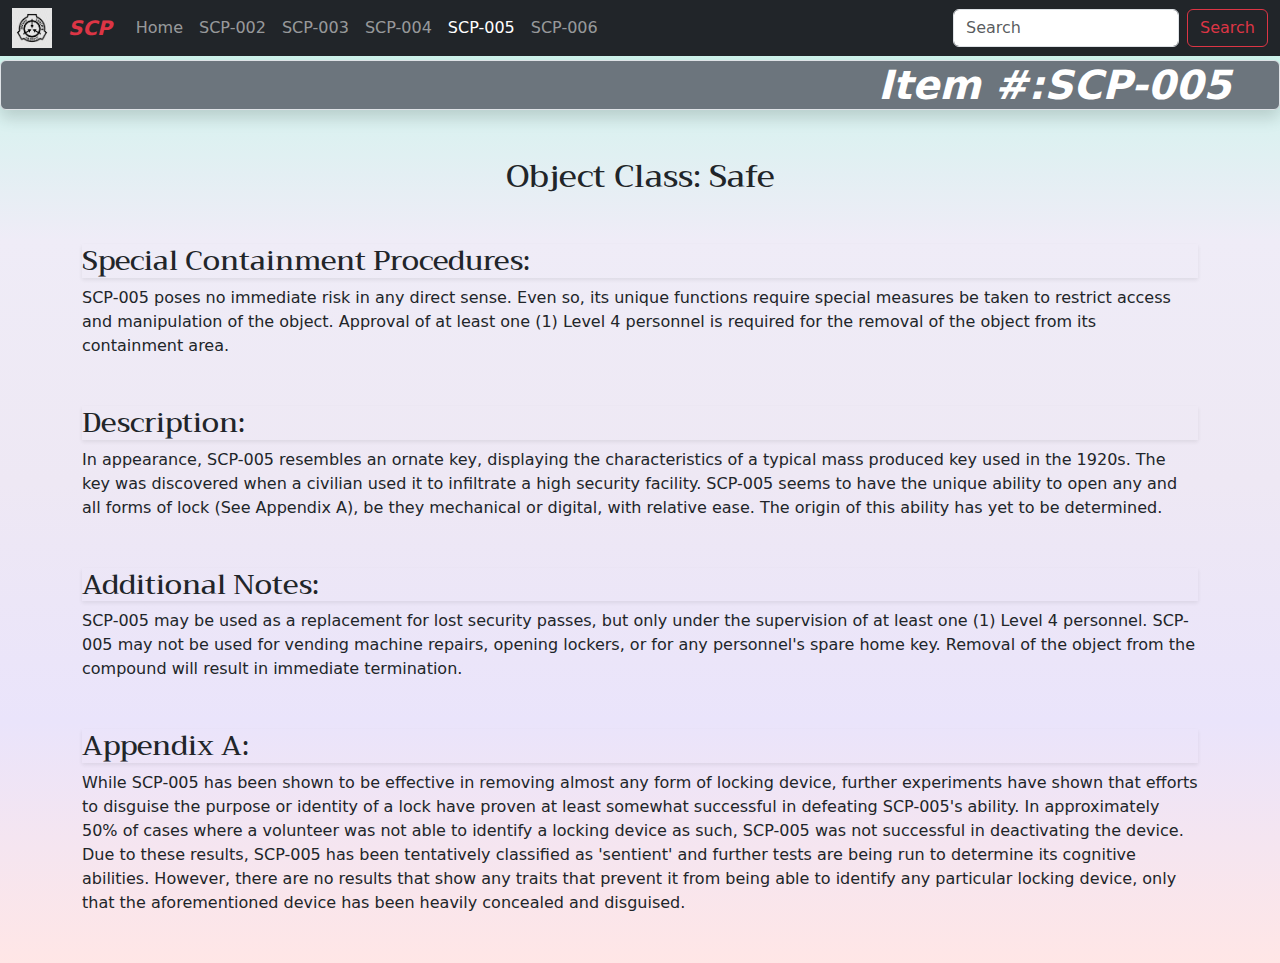
<file: SCP/SCP-005.html>
<!DOCTYPE html>
<html lang="en">
<head>
    <meta charset="UTF-8">
    <meta name="viewport" content="width=device-width, initial-scale=1.0">
    <title>Document</title>
    <link rel="stylesheet" href="styles/styles.css">
    <link rel="stylesheet" href="https://fonts.googleapis.com/css?family=Trirong">
    <link href="https://cdn.jsdelivr.net/npm/bootstrap@5.3.3/dist/css/bootstrap.min.css" rel="stylesheet" integrity="sha384-QWTKZyjpPEjISv5WaRU9OFeRpok6YctnYmDr5pNlyT2bRjXh0JMhjY6hW+ALEwIH" crossorigin="anonymous">
</head>
<body>
    <nav class="navbar navbar-expand-lg navbar-dark bg-dark">
        <div class="container-fluid">
            <img src="scp images/icon.jpg" alt="" style="height: 40px;">
         
            <a class="navbar-brand text-danger fw-bold fst-italic ms-3" href="#">
                <i class="fas fa-shield-alt"></i   >SCP
            </a>
    
          
            <button class="navbar-toggler" type="button" data-bs-toggle="collapse" data-bs-target="#navbarSupportedContent" aria-controls="navbarSupportedContent" aria-expanded="false" aria-label="Toggle navigation">
                <span class="navbar-toggler-icon"></span>
            </button>
    
        
            <div class="collapse navbar-collapse" id="navbarSupportedContent">
                <ul class="navbar-nav me-auto mb-2 mb-lg-0">
                    <li class="nav-item">
                        <a class="nav-link " href="index.html">Home</a>
                    </li>
                    <li class="nav-item">
                        <a class="nav-link " href="SCP-002.html">SCP-002</a>
                    </li>
                    <li class="nav-item">
                        <a class="nav-link" href="SCP-003.html">SCP-003</a>
                    </li>
                    <li class="nav-item">
                        <a class="nav-link" href="SCP-004.html">SCP-004</a>
                    </li>
                    <li class="nav-item">
                        <a class="nav-link nav-item active" href="SCP-005.html">SCP-005</a>
                    </li>
                    <li class="nav-item">
                        <a class="nav-link" href="SCP-006.html">SCP-006</a>
                    </li>
                </ul>
    
                
                <form class="d-flex">
                    <input class="form-control me-2" type="search" placeholder="Search" aria-label="Search">
                    <button class="btn btn-outline-danger" type="submit">Search</button>
                </form>
            </div>
        </div>
    </nav>
    <div class="text-end">
        <h1 class=" pe-5 mt-1 text-white bg-secondary  rounded border shadow fw-bold fst-italic">Item #:SCP-005</h1>
    </div>
<div class="container my-5">
   <h2>Object Class: Safe</h2>
</div>
<div class="container my-5">
    <h3 class="shadow-sm">Special Containment Procedures:</h3>
    <p>SCP-005 poses no immediate risk in any direct sense. Even so, its unique functions require special measures be taken to restrict access and manipulation of the object. Approval of at least one (1) Level 4 personnel is required for the removal of the object from its containment area.</p>
</div>
<div class="container my-5">
    <h3 class="shadow-sm">Description:</h3>
    <p>In appearance, SCP-005 resembles an ornate key, displaying the characteristics of a typical mass produced key used in the 1920s. The key was discovered when a civilian used it to infiltrate a high security facility. SCP-005 seems to have the unique ability to open any and all forms of lock (See Appendix A), be they mechanical or digital, with relative ease. The origin of this ability has yet to be determined.</p>
</div>
<div class="container my-5">
    <h3 class="shadow-sm">Additional Notes:</h3>
    <p>SCP-005 may be used as a replacement for lost security passes, but only under the supervision of at least one (1) Level 4 personnel. SCP-005 may not be used for vending machine repairs, opening lockers, or for any personnel's spare home key. Removal of the object from the compound will result in immediate termination.</p>
</div>
<div class="container my-5">
    <h3 class="shadow-sm">Appendix A:</h3>
    <p>While SCP-005 has been shown to be effective in removing almost any form of locking device, further experiments have shown that efforts to disguise the purpose or identity of a lock have proven at least somewhat successful in defeating SCP-005's ability. In approximately 50% of cases where a volunteer was not able to identify a locking device as such, SCP-005 was not successful in deactivating the device. Due to these results, SCP-005 has been tentatively classified as 'sentient' and further tests are being run to determine its cognitive abilities. However, there are no results that show any traits that prevent it from being able to identify any particular locking device, only that the aforementioned device has been heavily concealed and disguised.</p>
</div>
    <script src="https://cdn.jsdelivr.net/npm/bootstrap@5.3.3/dist/js/bootstrap.bundle.min.js" integrity="sha384-YvpcrYf0tY3lHB60NNkmXc5s9fDVZLESaAA55NDzOxhy9GkcIdslK1eN7N6jIeHz" crossorigin="anonymous"></script> 
</body>
</html>
</file>
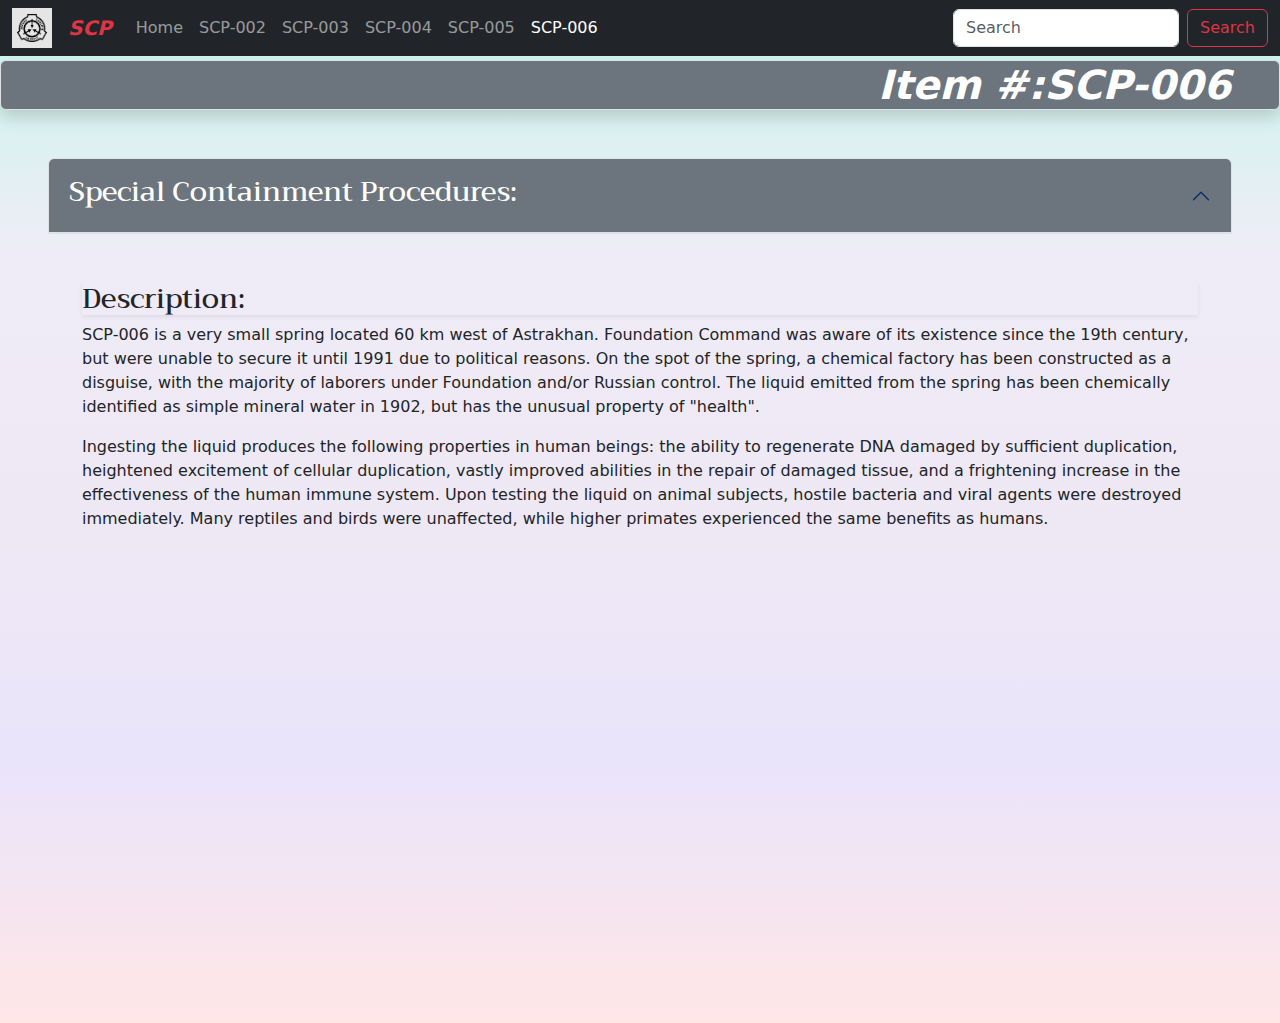
<file: SCP/SCP-006.html>
<!DOCTYPE html>
<html lang="en">
<head>
    <meta charset="UTF-8">
    <meta name="viewport" content="width=device-width, initial-scale=1.0">
    <title>Document</title>
    <link rel="stylesheet" href="styles/styles.css">
    <link rel="stylesheet" href="https://fonts.googleapis.com/css?family=Trirong">
    <link href="https://cdn.jsdelivr.net/npm/bootstrap@5.3.3/dist/css/bootstrap.min.css" rel="stylesheet" integrity="sha384-QWTKZyjpPEjISv5WaRU9OFeRpok6YctnYmDr5pNlyT2bRjXh0JMhjY6hW+ALEwIH" crossorigin="anonymous">
</head>
<body >
    <nav class="navbar navbar-expand-lg navbar-dark bg-dark">
        <div class="container-fluid">
            <img src="scp images/icon.jpg" alt="" style="height: 40px;">
             
            <a class="navbar-brand text-danger fw-bold fst-italic ms-3" href="#">
                <i class="fas fa-shield-alt"></i   >SCP
            </a>
    
          
            <button class="navbar-toggler" type="button" data-bs-toggle="collapse" data-bs-target="#navbarSupportedContent" aria-controls="navbarSupportedContent" aria-expanded="false" aria-label="Toggle navigation">
                <span class="navbar-toggler-icon"></span>
            </button>
    
          
            <div class="collapse navbar-collapse" id="navbarSupportedContent">
                <ul class="navbar-nav me-auto mb-2 mb-lg-0">
                    <li class="nav-item">
                        <a class="nav-link " href="index.html">Home</a>
                    </li>
                    <li class="nav-item">
                        <a class="nav-link " href="SCP-002.html">SCP-002</a>
                    </li>
                    <li class="nav-item">
                        <a class="nav-link" href="SCP-003.html">SCP-003</a>
                    </li>
                    <li class="nav-item">
                        <a class="nav-link" href="SCP-004.html">SCP-004</a>
                    </li>
                    <li class="nav-item">
                        <a class="nav-link" href="SCP-005.html">SCP-005</a>
                    </li>
                    <li class="nav-item">
                        <a class="nav-link nav-item active" href="SCP-006.html">SCP-006</a>
                    </li>
                </ul>
    
                
                <form class="d-flex">
                    <input class="form-control me-2" type="search" placeholder="Search" aria-label="Search">
                    <button class="btn btn-outline-danger" type="submit">Search</button>
                </form>
            </div>
        </div>
    </nav>

    <div class="text-end">
        <h1 class=" pe-5 mt-1 text-white bg-secondary  rounded border shadow fw-bold fst-italic">Item #:SCP-006</h1>
    </div>
      <!-- accordion -->
<div class="accordion m-5 accordion-div.accordion.active" id="accordionscp" >
    <div class="accordion-item">
      <h2 class="accordion-header" id="headingOne">
            <!-- styling for accordion-->
        <button class="accordion-button bg-secondary text-white" type="button" data-bs-toggle="collapse" data-bs-target="#collapseOne" aria-expanded="true" aria-controls="collapseOne">
            <h3>Special Containment Procedures:</h3>
        </button>
      </h2>
          <!-- set the accordion to collapse on button push-->
      <div id="collapseOne" class="accordion-collapse collapse " aria-labelledby="headingOne" data-bs-parent="#accordionscp">
        <div class="accordion-body">
            <p class="fst-italic">Whereas the nature of SCP-006 does not warrant any extensive containment, a certain level of secrecy is necessary regarding the object's existence and properties, for obvious reasons. The following procedures are required not for personnel safety, but to deny or hide knowledge of SCP-006's effects from the personnel who interact with it.</p>     
          <ol class="listBg">
            <li>: All personnel interacting with SCP-006 in any physical way are required to wear modified Class VI BNC suits. Before personnel are allowed to perform procedures, they must be briefed with Material SCP-006B or SCP-006C. SCP-006A Briefing is the correct one and is restricted to only those with O5 clearance. To ensure personnel are wearing suits properly, they are to be submerged into a pool of water. Any air bubbles spotted signify a leak in the suit</li>
             <li>: Procedures with SCP-006 are to be carried out under extreme surveillance. In case of contact with SCP-006, the commander in charge will announce Procedure 006-Xi-12, which the personnel have been briefed to believe to mean high toxicity is present and they must evacuate</li>
            <li>: Any procedure in which liquid is acquired from SCP-006 must be approved by three (3) O5 level personnel. The liquid is to be transferred in a Quad-Sealant Container and under armed guard.</li>
            <li>: If at any time personnel come into contact with SCP-006 or liquid from SCP-006, they are to be confined and terminated after sufficient studies are done. Due to the nature of SCP-006, the most effective termination method is incineration. (For full report, see file SCP006-TerO5)</li>
        </ol>
        </div>
      </div>
    </div>
<div class="container my-5">
    <h3 class="shadow-sm">Description:</h3>
    
    
        <div class="col">
            <p>SCP-006 is a very small spring located 60 km west of Astrakhan. Foundation Command was aware of its existence since the 19th century, but were unable to secure it until 1991 due to political reasons. On the spot of the spring, a chemical factory has been constructed as a disguise, with the majority of laborers under Foundation and/or Russian control. The liquid emitted from the spring has been chemically identified as simple mineral water in 1902, but has the unusual property of "health".</p>
        </div>
        <div class="col pb-5" id="bottomScreen">
            <p>Ingesting the liquid produces the following properties in human beings: the ability to regenerate DNA damaged by sufficient duplication, heightened excitement of cellular duplication, vastly improved abilities in the repair of damaged tissue, and a frightening increase in the effectiveness of the human immune system. Upon testing the liquid on animal subjects, hostile bacteria and viral agents were destroyed immediately. Many reptiles and birds were unaffected, while higher primates experienced the same benefits as humans.</p>
          
        </div>
</div>
    <script src="scripts.js"></script>
    <script src="https://cdn.jsdelivr.net/npm/bootstrap@5.3.3/dist/js/bootstrap.bundle.min.js" integrity="sha384-YvpcrYf0tY3lHB60NNkmXc5s9fDVZLESaAA55NDzOxhy9GkcIdslK1eN7N6jIeHz" crossorigin="anonymous"></script> 
</body>
</html>
</file>
<file: SCP/styles/styles.css>
/* adds background image with linearGradient that covers the whole div */
#backGroundImages{
    display: flex;    
    background:linear-gradient(rgba(0,0,0,0.4),rgba(0,0,0,0.4)),url('/scp images/landingPageImg.jpg');
    background-position: center;
    background-repeat: no-repeat;
    background-size:cover;
    min-height: 100vh;
    align-items: center;
    justify-content: center;
    font-family: sans-serif;
    }
  
    /* adds background color to my text */
.listBg{
   
    background:linear-gradient(rgb(249, 246, 249),white, rgb(240, 225, 240))
    
    }
h3{
     font-family: "Trirong", serif ;
}
h2{
    font-family: "Trirong", serif ;
    text-align: center;
}
 /* adds background linearGradient */
body{

    /* background:linear-gradient(rgb(240, 225, 240),white, rgb(240, 225, 240)) */
    background:linear-gradient(rgb(197, 247, 233),rgb(239, 236, 247),rgb(238, 232, 244) ,rgb(234, 228, 251),rgb(255, 230, 230))
   
}
#modalBg{
    background:linear-gradient(white,rgb(170, 166, 182),white ,rgb(170, 166, 182),rgb(255, 230, 230)) 
}
.accordion-body{
    background:linear-gradient(rgb(241, 239, 247),rgb(253, 243, 243),white,rgb(239, 236, 247),white ,rgb(238, 234, 250),rgb(255, 230, 230))  

}
#bottomScreen{
    height:60vh;
}
</file>
